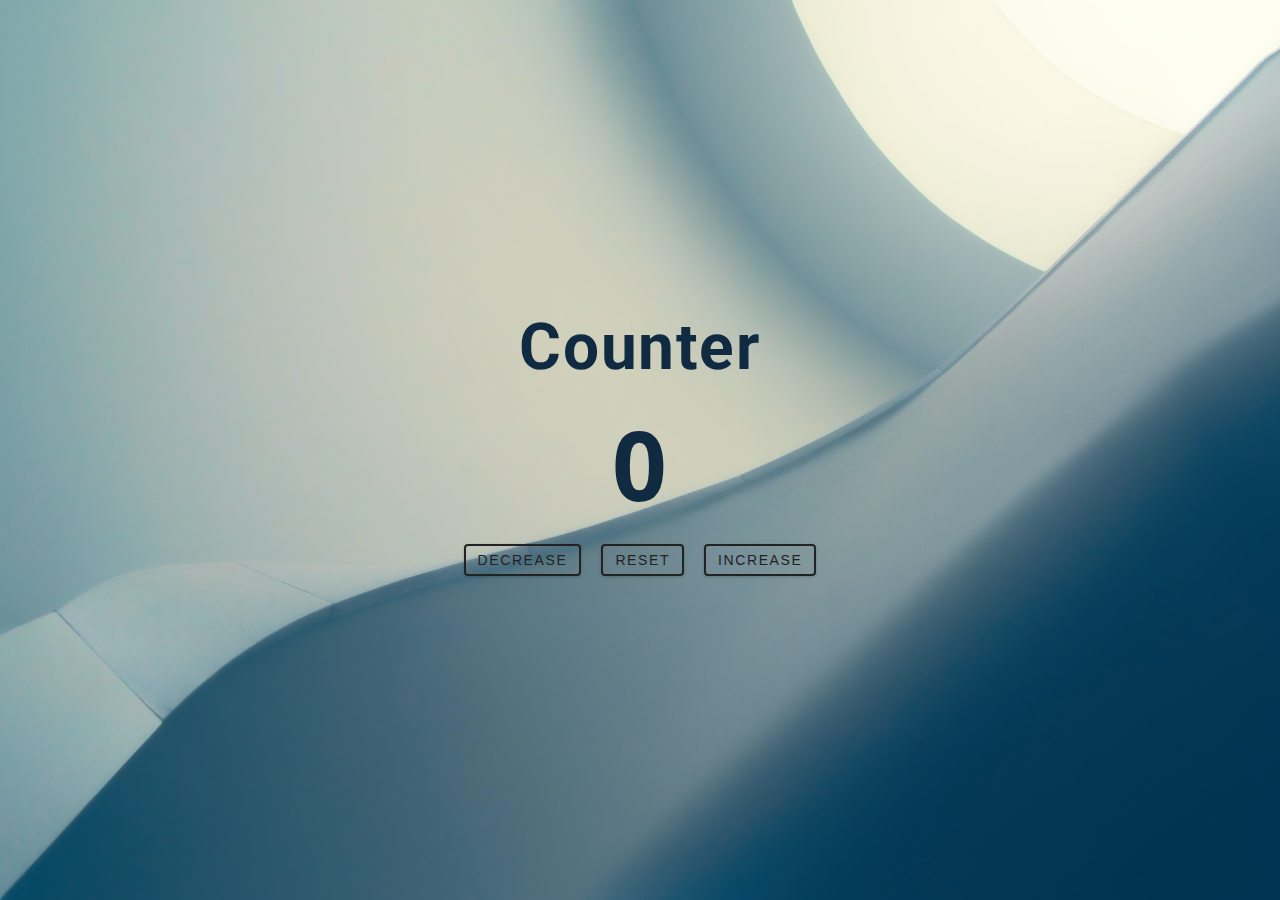
<file: 01-counter/index.html>
<!DOCTYPE html>
<html lang="en">
<head>
    <meta charset="UTF-8">
    <meta http-equiv="X-UA-Compatible" content="IE=edge">
    <meta name="viewport" content="width=device-width, initial-scale=1.0">
    <title>Counter</title>

    <!-- Linking the Style Sheet -->
    <link rel="stylesheet" href="style.css">
</head>
<body>
    <!-- html code -->
    <main>
        <div class="container">
            <h1>Counter</h1>
            <span id="value">0</span>
            <div class="button-container">
                <button class="btn decrease">Decrease</button>
                <button class="btn reset">Reset</button>
                <button class="btn increase">Increase</button>
            </div>
        </div>
    </main>
    <!-- Linking the javascript -->
    <script src="app.js"></script>
</body>
</html>
</file>
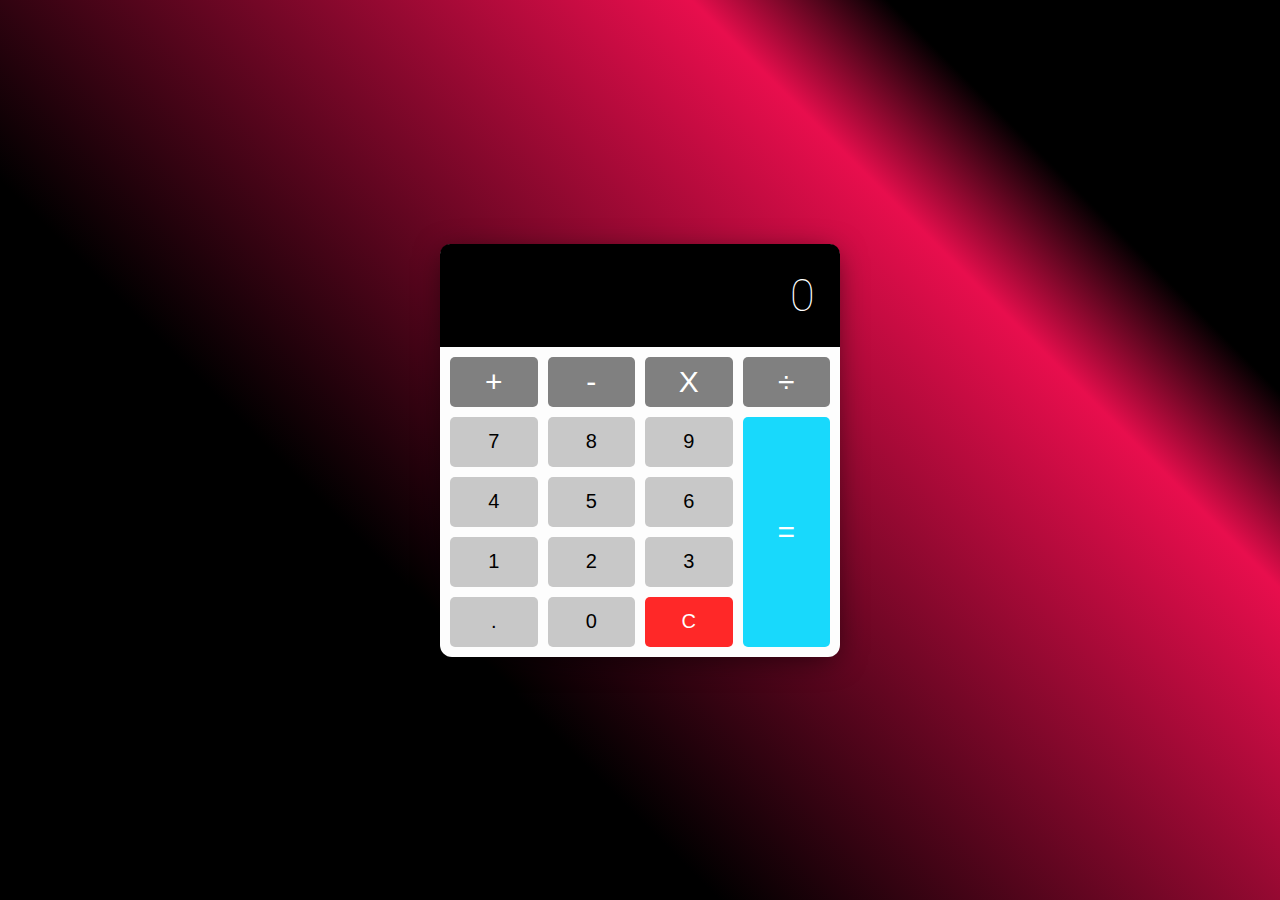
<file: 03-calculator/index.html>
<!DOCTYPE html>
<html lang="en">
  <head>
    <meta charset="UTF-8" />
    <meta http-equiv="X-UA-Compatible" content="IE=edge" />
    <meta name="viewport" content="width=device-width, initial-scale=1.0" />
    <!-- importing the style sheet -->
    <link rel="stylesheet" href="style.css" />
    <!-- Project Title : 03-Calculator -->
    <title>03-calculator</title>
  </head>
  <body>
      <!-- Calculator lies within this container -->
    <div class="calculator">
      <div class="container-head">
        <h1>0</h1>
      </div>
      <!-- Buttons -->
      <div class="container-buttons">
          <button class="operator" value="+">+</button>
          <button class="operator" value="-">-</button>
          <button class="operator" value="*">X</button>
          <button class="operator" value="/">÷</button>
          <button value="7">7</button>
          <button value="8">8</button>
          <button value="9">9</button>
          <button value="4">4</button>
          <button value="5">5</button>
          <button value="6">6</button>
          <button value="1">1</button>
          <button value="2">2</button>
          <button value="3">3</button>
          <button class="dot" value=".">.</button>
          <button value="0">0</button>
          <button class="clear" id="btn-clear">C</button>
          <button class="operator btn-equal" value="=">=</button>
      </div>
    </div>
    <!-- Linking the JavaScript -->
    <script src="app.js"></script>
  </body>
</html>
</file>
<file: 01-counter/style.css>
/*
Import Roboto Font
*/
@import url("https://fonts.googleapis.com/css?family=Open+Sans|Roboto:400,700&display=swap");

/*
Css Variables or Css Custom Properties
*/
:root {
    /* Primary Color dark shades*/
    --clr-primary-1: hsl(205, 86%, 17%);
    --clr-primary-2: hsl(205, 77%, 27%);
    --clr-primary-3: hsl(205, 72%, 37%);
    --clr-primary-4: hsl(205, 63%, 48%);
    /* Main Color */
    --clr-primary-5: hsl(205, 78%, 60%);
    /* Primary Color lighter shades */
    --clr-primary-6: hsl(205, 89%, 70%);
    --clr-primary-7: hsl(205, 90%, 76%);
    --clr-primary-8: hsl(205, 11%, 45%);
    --clr-primary-9: hsl(205, 90%, 88%);
    --clr-primary-10: hsl(205, 100%, 96%);
    /* Drkest Grey (for Only Heading Purpose)  */
    --clr-grey-1: hsl(209, 61%, 16%);
    --clr-grey-2: hsl(211, 39%, 23%);
    --clr-grey-3: hsl(209, 34%, 30%);
    --clr-grey-4: hsl(209, 28%, 39%);
    /* Paragraphs Color */
    --clr-grey-5: hsl(210, 22%, 49%);
    --clr-grey-6: hsl(209, 23%, 60%);
    --clr-grey-7: hsl(211, 27%, 70%);
    --clr-grey-8: hsl(210, 31%, 80%);
    --clr-grey-9: hsl(212, 33%, 89%);
    --clr-grey-10: hsl(210, 36%, 96%);
    --clr-white: #fff;
    --clr-red-dark: hsl(360, 67%, 44%);
    --clr-red-light: hsl(360, 71%, 66%);
    --clr-green-dark: hsl(125, 67%, 44%);
    --clr-green-light: hsl(125, 71%, 66%);
    --clr-black: #222;
    --ff-primary: "Roboto", sans-serif;
    --ff-secondary: "Open Sans", sans-serif;
    --transition: all 0.3s linear;
    --spacing: 0.1rem;
    --radius: 0.25rem;
    --light-shadow: 0 5px 15px rgba(0, 0, 0, 0.1);
    --dark-shadow: 0 5px 15px rgba(0, 0, 0, 0.2);
    --max-width: 1170px;
    --fixed-width: 620px;
}

/*
=============== 
Global Styles
===============
*/

*,
::after,
::before {
  margin: 0;
  padding: 0;
  box-sizing: border-box;
}
body {
  font-family: var(--ff-secondary);
  background: var(--clr-grey-10);
  color: var(--clr-grey-1);
  line-height: 1.5;
  font-size: 0.875rem;
}
ul {
  list-style-type: none;
}
a {
  text-decoration: none;
}
h1,
h2,
h3,
h4 {
  letter-spacing: var(--spacing);
  text-transform: capitalize;
  line-height: 1.25;
  margin-bottom: 0.75rem;
  font-family: var(--ff-primary);
}
h1 {
  font-size: 3rem;
}
h2 {
  font-size: 2rem;
}
h3 {
  font-size: 1.25rem;
}
h4 {
  font-size: 0.875rem;
}
p {
  margin-bottom: 1.25rem;
  color: var(--clr-grey-5);
}
@media screen and (min-width: 800px) {
  h1 {
    font-size: 4rem;
  }
  h2 {
    font-size: 2.5rem;
  }
  h3 {
    font-size: 1.75rem;
  }
  h4 {
    font-size: 1rem;
  }
  body {
    font-size: 1rem;
  }
  h1,
  h2,
  h3,
  h4 {
    line-height: 1;
  }
}
/*  global classes */

/* section */
.section {
  padding: 5rem 0;
}

.section-center {
  width: 90vw;
  margin: 0 auto;
  max-width: 1170px;
}
@media screen and (min-width: 992px) {
  .section-center {
    width: 95vw;
  }
}
main {
  min-height: 100vh;
  display: grid;
  place-items: center;
}

/*
=============== 
Counter
===============
*/

main {
  min-height: 100vh;
  display: grid;
  place-items: center;
  background-image: url("bg-image.jpg");
  background-size: cover;
  background-repeat: no-repeat;
}
.container {
  text-align: center;
}
#value {
  font-size: 6rem;
  font-weight: bold;
}
.btn {
  text-transform: uppercase;
  background: transparent;
  color: var(--clr-black);
  padding: 0.375rem 0.75rem;
  letter-spacing: var(--spacing);
  display: inline-block;
  transition: var(--transition);
  font-size: 0.875rem;
  border: 2px solid var(--clr-black);
  cursor: pointer;
  box-shadow: 0 1px 3px rgba(0, 0, 0, 0.2);
  border-radius: var(--radius);
  margin: 0.5rem;
}
.btn:hover {
  color: var(--clr-white);
  background: var(--clr-black);
}
</file>
<file: 03-calculator/style.css>
@import url("https://fonts.googleapis.com/css?family=Open+Sans|Roboto:400,700&display=swap");

:root {
    --bg--color: rgb(253, 253, 253);
    --bg--color-gradient: linear-gradient(45deg, rgba(0, 0, 0, 1) 33%, rgba(232, 14, 77, 1) 73%, rgba(0, 0, 0, 1) 82%);
    --bg--color-cal: rgba(0, 0, 0, 0.6);
    --display--screen-color: black;
}

html {
    box-sizing: border-box;
}

body {
    margin: 0;
    min-height: 100vh;
    display: flex;
    justify-content: center;
    align-items: center;
    background: var(--bg--color);
    background: var(--bg--color-gradient);
}

.calculator {
    background: var(--bg--color);
    width: 400px;
    border-radius: 12px;
    box-shadow: 0 5px 30px -5px var(--bg--color-cal);
}

/*Display Screen*/
.container-head {
    background-color: var(--display--screen-color);
    color: white;
    margin: 0;
    display: flex;
    align-items: center;
    justify-content: flex-end;
    border-radius: 10px 10px 0 0;
    max-width: 100%;
}

.container-head h1 {
    margin: 0;
    padding: 25px;
    font-size: 45px;
    font-family: "Roboto", sans-serif;
    font-weight: 100;
    overflow-x: auto;
}

/* Custom Scrollbar */
::-webkit-scrollbar {
    width: 5px;
}

::-webkit-scrollbar-track {
    background: #f1f1f1;
}

::-webkit-scrollbar-thumb {
    background: #888;
}

::-webkit-scrollbar-thumb:hover {
    background: #555;
}

/*Calculator Buttons*/
.container-buttons {
    display: grid;
    grid-gap: 10px;
    grid-template-columns: repeat(4, 1fr);
    padding: 10px;
}

button {
    min-height: 50px;
    font-size: 20px;
    font-weight: 100;
    border: none;
    background: rgb(200, 200, 200);
    border-radius: 5px;
    cursor: pointer;
}

button:hover {
    filter: brightness(110%);
}

button:active {
    transform: translateY(1px);
}

button:focus {
    outline: none;
}

.operator{
    background: grey;
    color: white;
    font-size: 30px;
}

.clear{
    background:rgb(255,40,40);
    color:white;
}

.clear:hover{
    filter: brightness(90%);
}

.btn-equal{
    grid-column: -2;
    grid-row:2 / span 4;
    background: rgb(24, 217, 252);
}

/*Responsive Design*/
@media screen and (max-width: 600px){
    .calculator{
        width:95%;
    }
}
</file>
